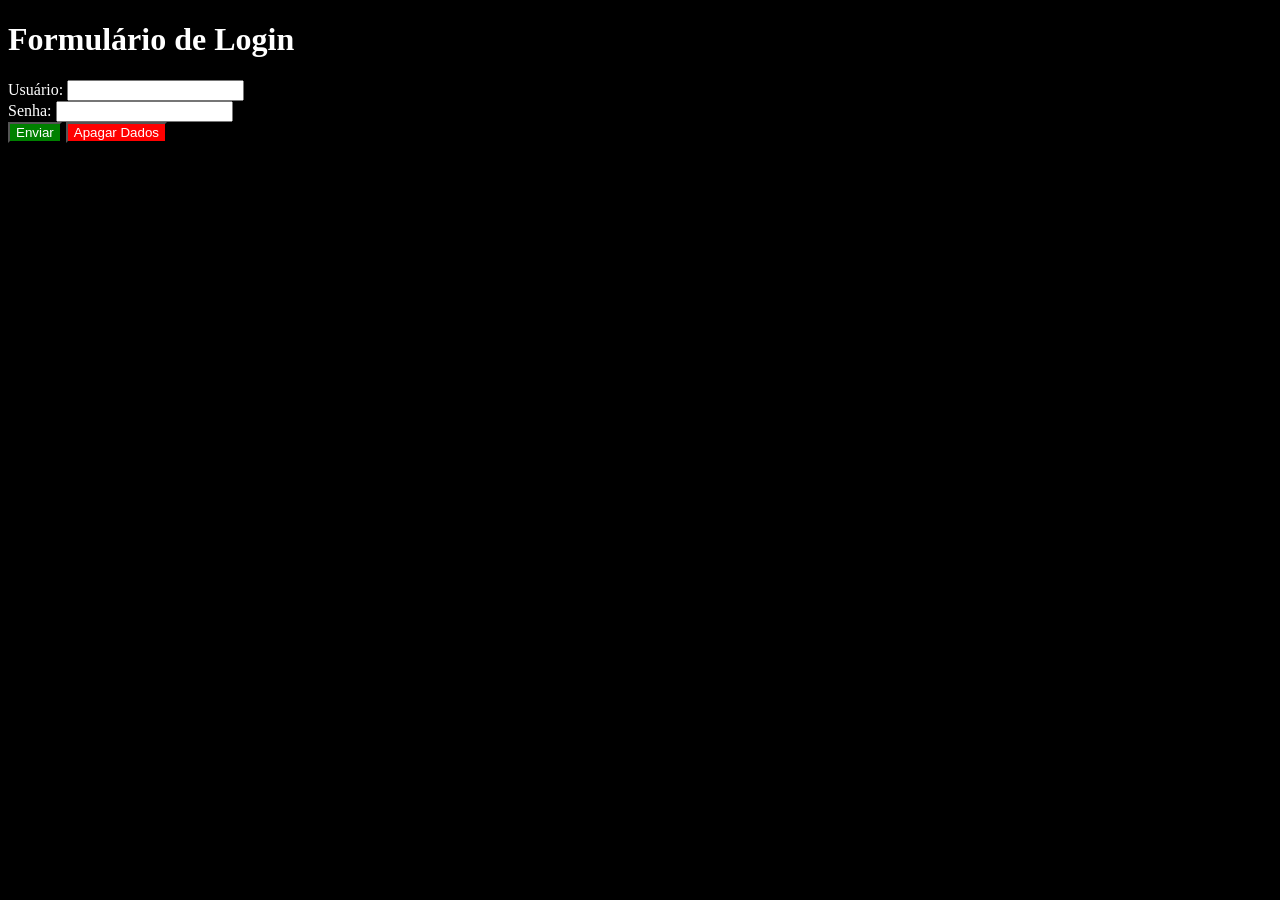
<file: index.html>
<!DOCTYPE html>
<html lang="pt-br">

<head>
    <meta charset="UTF-8">
    <meta name="viewport" content="width=device-width, initial-scale=1.0">
    <title>Formulários</title>
    <link rel="stylesheet" type="text/css" href="./styles.css" />
</head>

<body>
    <h1>Formulário de Login</h1>
    <form>
        <label for="user">Usuário: </label>
        <input id="user" type="text"> </inpu>
        <br />
        <label for="senha">Senha: </label>
        <input id="senha" type="password"></input>
        <br />
        <button class="botaoenviar" type="submit">Enviar</button>
        <button class="botaoapagar" type="reset">Apagar Dados</button>
    </form>
</body>

</html>
</file>
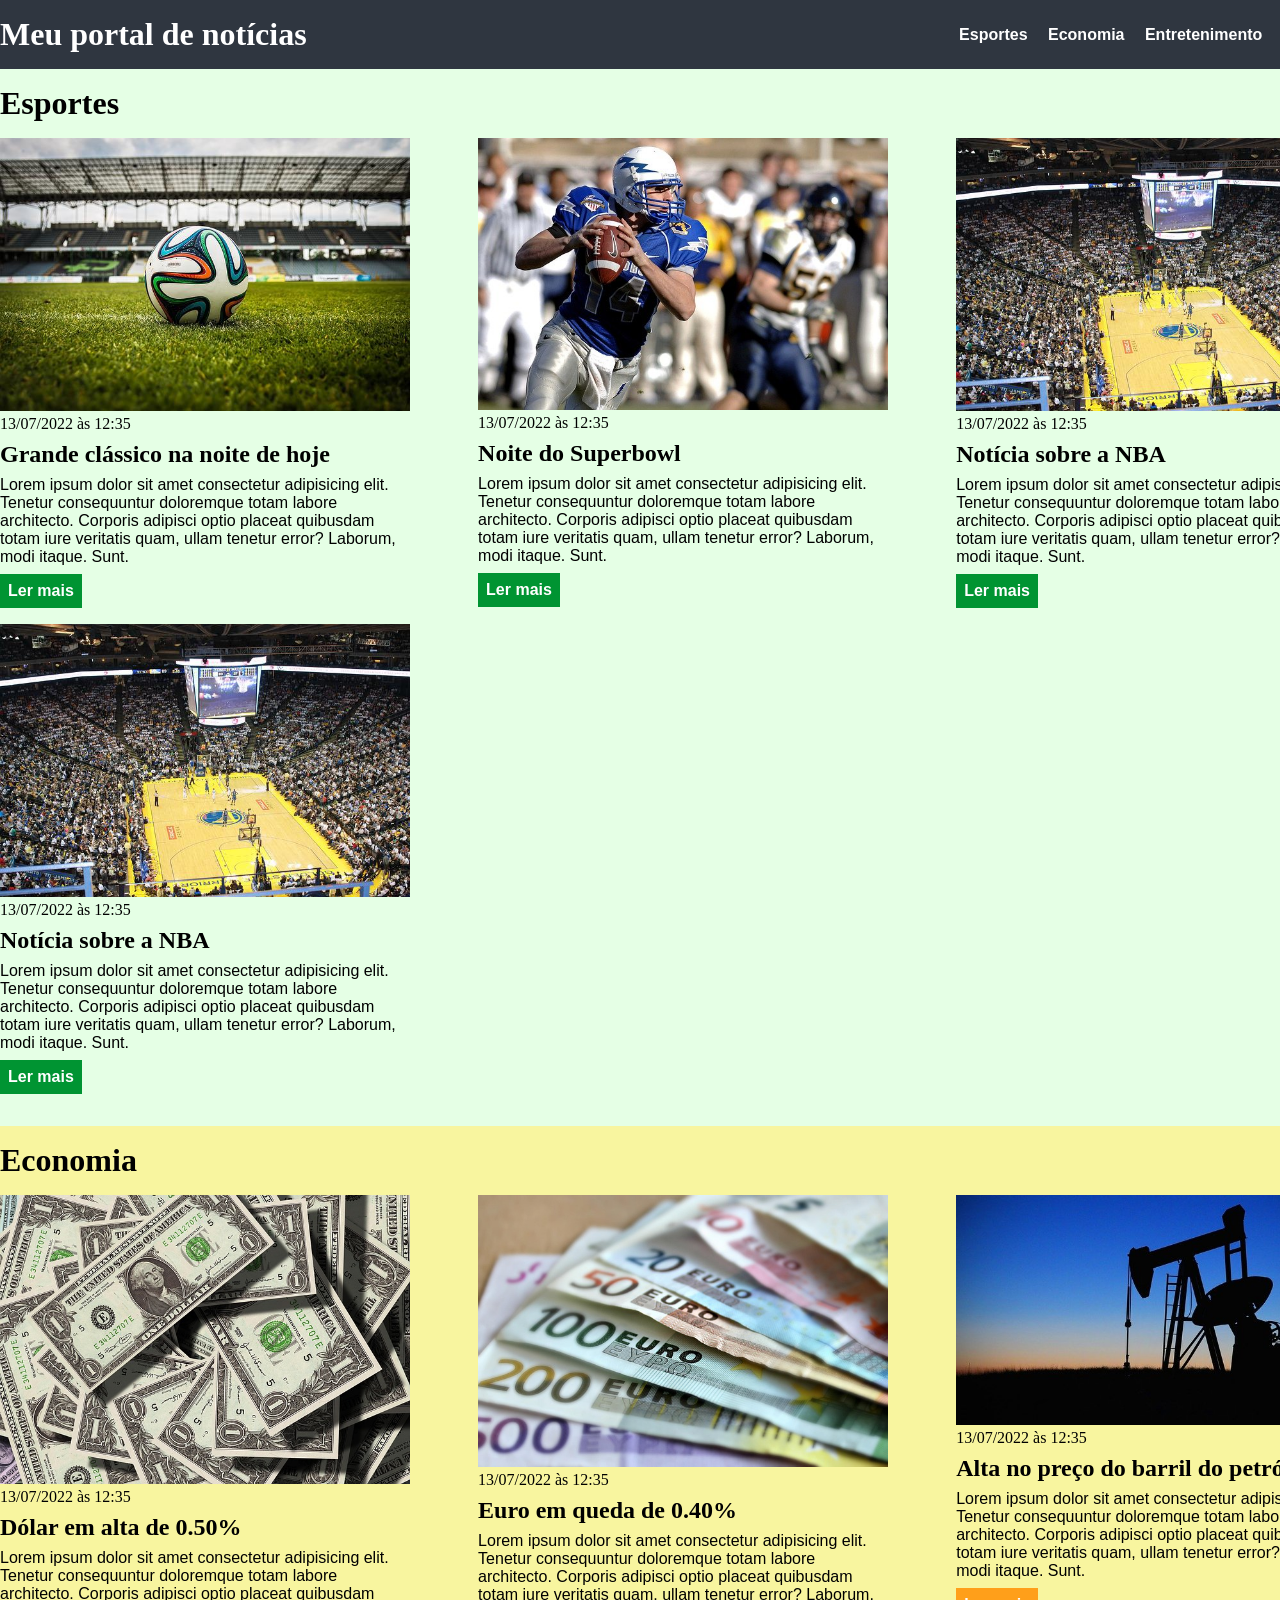
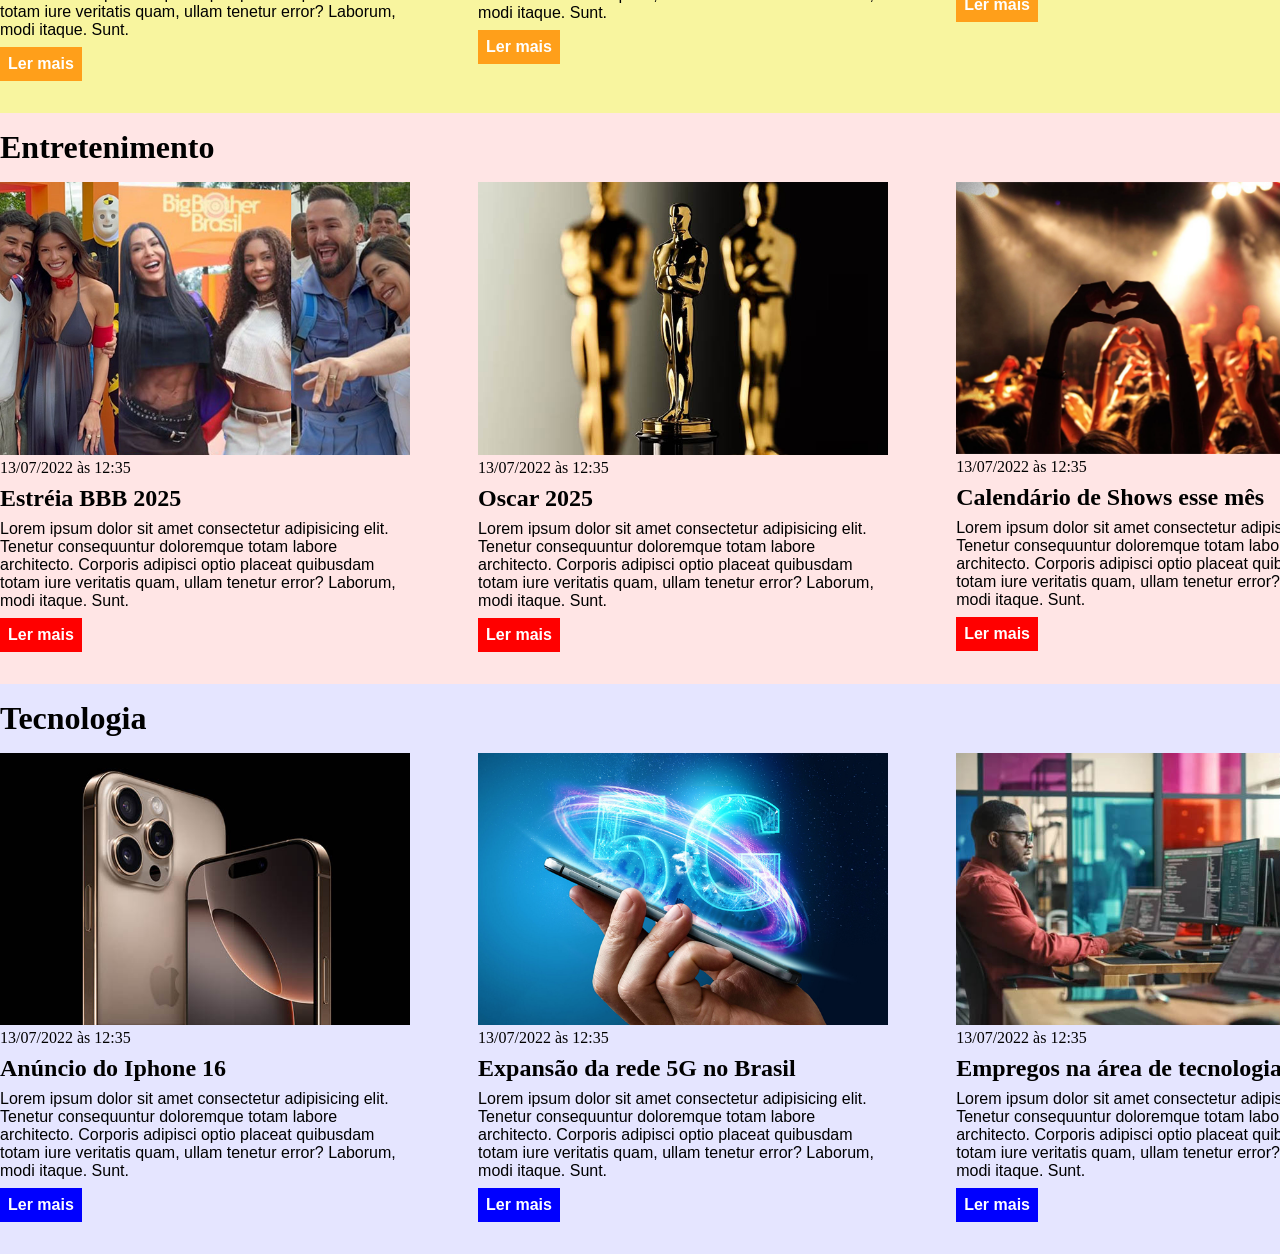
<file: css/index.html>
<!DOCTYPE html>
<html lang="pt-BR">
<head>
    <meta charset="UTF-8">
    <meta http-equiv="X-UA-Compatible" content="IE=edge">
    <meta name="viewport" content="width=device-width, initial-scale=1.0">
    <title>Meu portal de notícias</title>
    <link rel="stylesheet" href="./main.css" />
</head>
<body>
    <header>
        <div class="container">
            <h1>Meu portal de notícias</h1>
            <nav>
                <ul>
                    <li>
                        <a href="#sports" title="Ir para a seção de esportes">Esportes</a>
                    </li>
                    <li>
                        <a href="#economy" title="Ir para a seção de notícias">Economia</a>
                    </li>
                    <li>
                        <a href="#entertainment" title="Ir para a seção de notícias">Entretenimento</a>
                    </li>
                    <li>
                        <a href="#technology" title="Ir para a seção de notícias">Tecnologia</a>
                    </li>
                </ul>
            </nav>
        </div>
    </header>
    <section id="sports" >
        <div class="container">
            <h2>Esportes</h2>
                <div class="articles">
                    <article>
                        <img src="./imagens/futebol.jpg" alt="Bola de futebol no gramado" />
                        <header>
                            <time class="creation-date">13/07/2022 às 12:35</time>
                        </header>
                        <h3>Grande clássico na noite de hoje</h3>
                        <p>
                            Lorem ipsum dolor sit amet consectetur adipisicing elit. Tenetur consequuntur doloremque totam labore architecto. Corporis adipisci optio placeat quibusdam totam iure veritatis quam, ullam tenetur error? Laborum, modi itaque. Sunt.
                        </p>
                        <a href="#" title="Leia a notícia completa">Ler mais</a>
                    </article>
                    <article>
                        <img src="./imagens/futebol-americano.jpg" alt="Jogador de futebol americano correndo com a bola na mão" />
                        <header>
                            <time>13/07/2022 às 12:35</time>
                        </header>
                        <h3>Noite do Superbowl</h3>
                        <p>
                            Lorem ipsum dolor sit amet consectetur adipisicing elit. Tenetur consequuntur doloremque totam labore architecto. Corporis adipisci optio placeat quibusdam totam iure veritatis quam, ullam tenetur error? Laborum, modi itaque. Sunt.
                        </p>
                        <a href="#" title="Leia a notícia completa">Ler mais</a>
                    </article>
                    <article>
                        <img src="./imagens/basquete.jpg" title="Vista aérea de uma quadra de basquete" />
                        <header>
                            <time>13/07/2022 às 12:35</time>
                        </header>
                        <h3>Notícia sobre a NBA</h3>
                        <p>
                            Lorem ipsum dolor sit amet consectetur adipisicing elit. Tenetur consequuntur doloremque totam labore architecto. Corporis adipisci optio placeat quibusdam totam iure veritatis quam, ullam tenetur error? Laborum, modi itaque. Sunt.
                        </p>
                        <a href="#" title="Leia a notícia completa">Ler mais</a>
                    </article>
                    <article>
                        <img src="./imagens/basquete.jpg" title="Vista aérea de uma quadra de basquete" />
                        <header>
                            <time>13/07/2022 às 12:35</time>
                        </header>
                        <h3>Notícia sobre a NBA</h3>
                        <p>
                            Lorem ipsum dolor sit amet consectetur adipisicing elit. Tenetur consequuntur doloremque totam labore architecto. Corporis adipisci optio placeat quibusdam totam iure veritatis quam, ullam tenetur error? Laborum, modi itaque. Sunt.
                        </p>
                        <a href="#" title="Leia a notícia completa">Ler mais</a>
                    </article>
                </div>
        </div>
    </section>
    <section id="economy">
        <div class="container">
            <h2>Economia</h2>
                <div class="articles">
                    <article>
                        <img src="./imagens/dolares.jpg" alt="Muitos dólares" />
                        <header>
                            <time>13/07/2022 às 12:35</time>
                        </header>
                        <h3>Dólar em alta de 0.50%</h3>
                        <p>
                            Lorem ipsum dolor sit amet consectetur adipisicing elit. Tenetur consequuntur doloremque totam labore architecto. Corporis adipisci optio placeat quibusdam totam iure veritatis quam, ullam tenetur error? Laborum, modi itaque. Sunt.
                        </p>
                        <a href="#" title="Leia a notícia completa">Ler mais</a>
                    </article>
                    <article>
                        <img src="./imagens/euro.jpg" alt="Várias notas de euro" />
                        <header>
                            <time>13/07/2022 às 12:35</time>
                        </header>
                        <h3>Euro em queda de 0.40%</h3>
                        <p>
                            Lorem ipsum dolor sit amet consectetur adipisicing elit. Tenetur consequuntur doloremque totam labore architecto. Corporis adipisci optio placeat quibusdam totam iure veritatis quam, ullam tenetur error? Laborum, modi itaque. Sunt.
                        </p>
                        <a href="#" title="Leia a notícia completa">Ler mais</a>
                    </article>
                    <article>
                        <img src="./imagens/petroleo.jpg" alt="Extração de petróleo" />
                        <header>
                            <time>13/07/2022 às 12:35</time>
                        </header>
                        <h3>Alta no preço do barril do petróleo</h3>
                        <p>
                            Lorem ipsum dolor sit amet consectetur adipisicing elit. Tenetur consequuntur doloremque totam labore architecto. Corporis adipisci optio placeat quibusdam totam iure veritatis quam, ullam tenetur error? Laborum, modi itaque. Sunt.
                        </p>
                        <a href="#" title="Leia a notícia completa">Ler mais</a>
                    </article>
                </div>
        </div>
    </section>
</header>
<section id="entertainment" >
    <div class="container">
        <h2>Entretenimento</h2>
            <div class="articles">
                <article>
                    <img src="./imagens/bbb.png" alt="Imagem BBB" />
                    <header>
                        <time class="creation-date">13/07/2022 às 12:35</time>
                    </header>
                    <h3>Estréia BBB 2025</h3>
                    <p>
                        Lorem ipsum dolor sit amet consectetur adipisicing elit. Tenetur consequuntur doloremque totam labore architecto. Corporis adipisci optio placeat quibusdam totam iure veritatis quam, ullam tenetur error? Laborum, modi itaque. Sunt.
                    </p>
                    <a href="#" title="Leia a notícia completa">Ler mais</a>
                </article>
                <article>
                    <img src="./imagens/oscar.jpg" alt="Estatuetas do Oscar" />
                    <header>
                        <time>13/07/2022 às 12:35</time>
                    </header>
                    <h3>Oscar 2025</h3>
                    <p>
                        Lorem ipsum dolor sit amet consectetur adipisicing elit. Tenetur consequuntur doloremque totam labore architecto. Corporis adipisci optio placeat quibusdam totam iure veritatis quam, ullam tenetur error? Laborum, modi itaque. Sunt.
                    </p>
                    <a href="#" title="Leia a notícia completa">Ler mais</a>
                </article>
                <article>
                    <img src="./imagens/shows.png" title="Imagem de uma platéia durante um Show" />
                    <header>
                        <time>13/07/2022 às 12:35</time>
                    </header>
                    <h3>Calendário de Shows esse mês</h3>
                    <p>
                        Lorem ipsum dolor sit amet consectetur adipisicing elit. Tenetur consequuntur doloremque totam labore architecto. Corporis adipisci optio placeat quibusdam totam iure veritatis quam, ullam tenetur error? Laborum, modi itaque. Sunt.
                    </p>
                    <a href="#" title="Leia a notícia completa">Ler mais</a>
                </article>
            </div>
    </div>
</section>
<section id="technology" >
    <div class="container">
        <h2>Tecnologia</h2>
            <div class="articles">
                <article>
                    <img src="./imagens/iphone.jpg" alt="Imagem da frente e verso de um Iphone 16" />
                    <header>
                        <time class="creation-date">13/07/2022 às 12:35</time>
                    </header>
                    <h3>Anúncio do Iphone 16</h3>
                    <p>
                        Lorem ipsum dolor sit amet consectetur adipisicing elit. Tenetur consequuntur doloremque totam labore architecto. Corporis adipisci optio placeat quibusdam totam iure veritatis quam, ullam tenetur error? Laborum, modi itaque. Sunt.
                    </p>
                    <a href="#" title="Leia a notícia completa">Ler mais</a>
                </article>
                <article>
                    <img src="./imagens/5g.png" alt="Imagem de um celular na mão de uma pessoa com a estilização do simbolo 5G saindo da tela" />
                    <header>
                        <time>13/07/2022 às 12:35</time>
                    </header>
                    <h3>Expansão da rede 5G no Brasil</h3>
                    <p>
                        Lorem ipsum dolor sit amet consectetur adipisicing elit. Tenetur consequuntur doloremque totam labore architecto. Corporis adipisci optio placeat quibusdam totam iure veritatis quam, ullam tenetur error? Laborum, modi itaque. Sunt.
                    </p>
                    <a href="#" title="Leia a notícia completa">Ler mais</a>
                </article>
                <article>
                    <img src="./imagens/emprego.jpg" title="Imagem de um Homem sentado na frente de diversos monitores" />
                    <header>
                        <time>13/07/2022 às 12:35</time>
                    </header>
                    <h3>Empregos na área de tecnologia</h3>
                    <p>
                        Lorem ipsum dolor sit amet consectetur adipisicing elit. Tenetur consequuntur doloremque totam labore architecto. Corporis adipisci optio placeat quibusdam totam iure veritatis quam, ullam tenetur error? Laborum, modi itaque. Sunt.
                    </p>
                    <a href="#" title="Leia a notícia completa">Ler mais</a>
                </article>
            </div>
    </div>
</section>
</body>
</html>
</file>
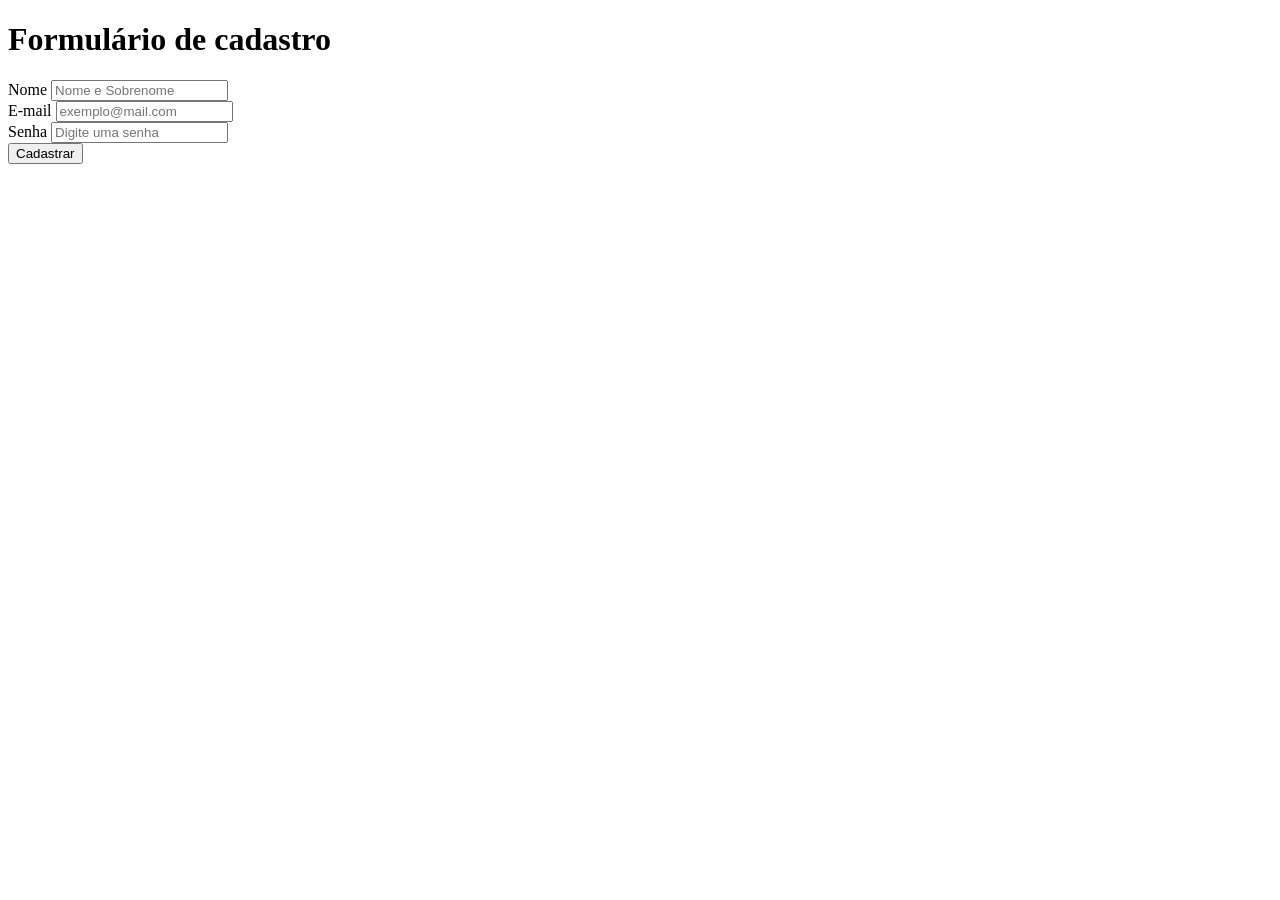
<file: exercicio.html>
<!DOCTYPE html>
<html lang="pt-br">
<head>
    <meta charset="UTF-8">
    <meta name="viewport" content="width=device-width, initial-scale=1.0">
    <title>Exercício</title>
</head>
<body>
    <h1>Formulário de cadastro</h1>
    <form>
        <label>Nome</label>
        <input type="text" placeholder="Nome e Sobrenome"/>
        <br />
        <label>E-mail</label>
        <input id="email" type="email" placeholder="exemplo@mail.com"/>
        <br />
        <label for="senha">Senha</label>
        <input id="senha" type="password" placeholder="Digite uma senha"/>
        <br />
        <button type="submit">
            Cadastrar
</body>
</html>
</file>
<file: styles.css>
body{
    background-color: black;
    color: white;
}
.botaoenviar{
    background-color: green;
    color: white;
}
    .botaoapagar{
    background-color:red;
    color: white;
}
</file>
<file: css/main.css>
*{
    box-sizing: border-box;
    margin: 0;
    padding: 0;
}

body > header {
    background-color: #2f3640;
    padding: 16px 0px;
    color: white;
}

header .container {
    display: flex;
    align-items: center;
    justify-content: space-between;
}

header li {
    display: inline;
    font-family: Arial, Helvetica, sans-serif;
    font-weight: bold;
    margin-left: 16px;

}

header li a {
    color: white;
    text-decoration: none;
}

.container {
    width: 1366px;
    margin: 0 auto;
}

.articles {
    display: flex;
    flex-wrap: wrap;
    justify-content: space-between;
}

.articles article img {
    /* height: 180px; */
    width: 100%;
}

.articles article {
    width: 30%;
}

section {
    padding: 16px 0px;
}

section h2,
.articles article {
    margin-bottom: 16px;
}

.articles article h3 {
    margin-top: 8px;
    margin-bottom: 8px;
}

.articles article a {
    background-color: blue;
    color: white;
    padding: 8px;
    display: inline-block;
    text-decoration: none;
    font-weight: bold;
    margin-top: 8px;
}

.articles article a:hover {
    text-decoration: underline;
}

.articles article p,
.articles article a {
    font-family: Arial, Helvetica, sans-serif;
}

.articles article h3 {
    font-size: 24px;
}

section h2 {
    font-size: 32px;
}

#sports {
    background-color: rgba(0, 255, 0, 0.1);
}

#sports .articles article a {
    background-color: #009432;
}

#economy {
    background-color: #f8f59f;
}

#economy .articles article a {
    background-color: #ff9f1a;
}

#entertainment {
    background-color: rgba(255, 0, 0, 0.1);
}

#entertainment .articles article a {
    background-color: red;

}    

#technology {
    background-color: rgba(0, 0, 255, 0.1);
}

#technology .articles article a {
    background-color: blue;
</file>
